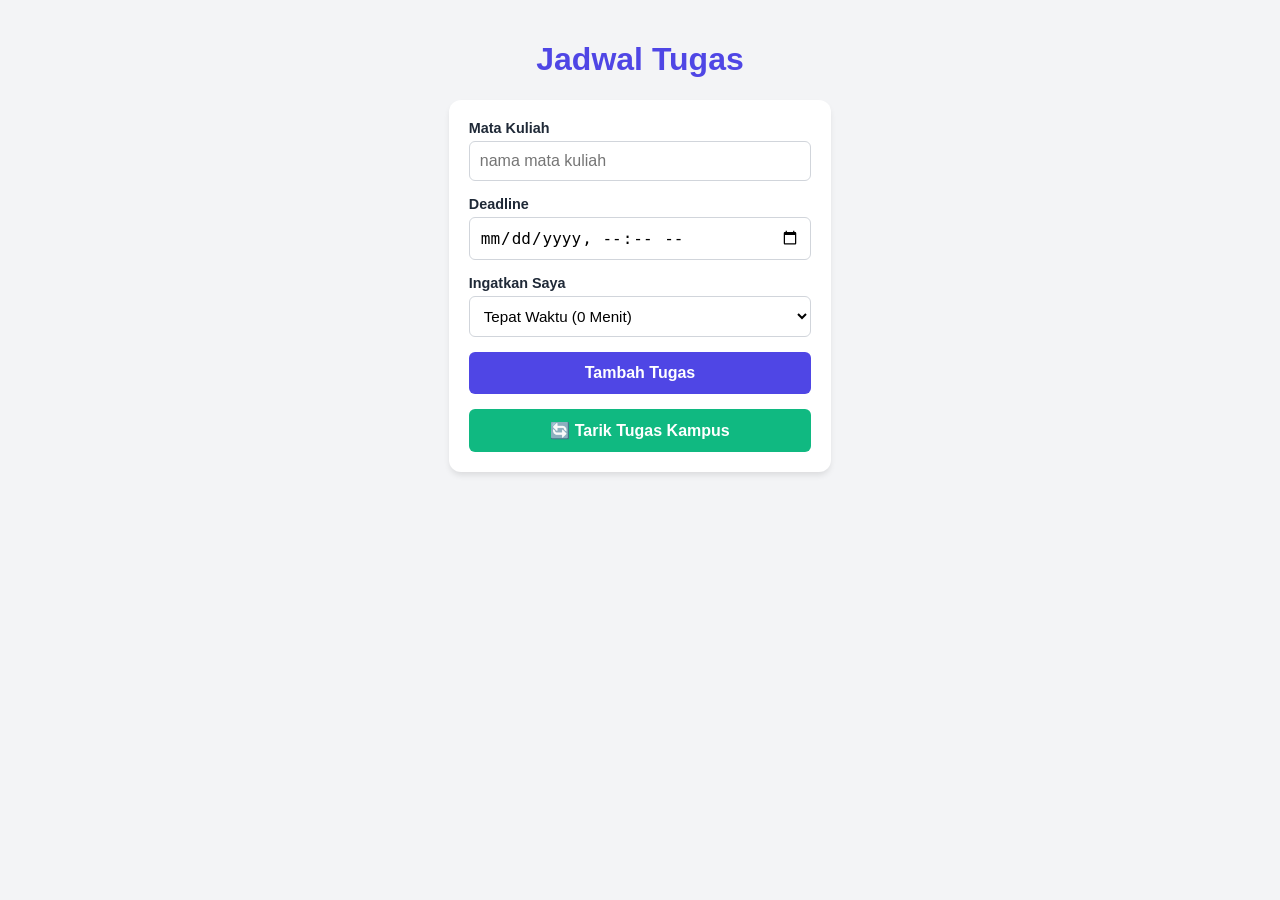
<file: jadwalTugas.html>
<!DOCTYPE html>
<html lang="id">
<head>
    <meta charset="UTF-8">
    <meta name="viewport" content="width=device-width, initial-scale=1.0">
    <title>Jadwal Tugas</title>
    <link rel="stylesheet" href="jadwalTugas.css">
</head>
<body>

<div class="main-container">
    
    <div class="left-section">
        <h1>Jadwal Tugas</h1>
    
    <!-- Elemen Baru: Indikator Loading Spinner -->
    <div id="loadingSpinner" class="spinner-container" style="display: none;">
        <div class="spinner"></div>
        <p>Menyelaraskan tugas dari LMS PPNS...</p>
    </div>

    <ul id="taskList" class="task-list"></ul>
</div>    
   
    <div class="right-section">
        <div class="card">
            <div class="form-group">
                <label for="taskName">Mata Kuliah</label>
                <input type="text" id="taskName" placeholder="nama mata kuliah">
            </div>
            <div class="form-group">
                <label for="taskDeadline">Deadline</label>
                <input type="datetime-local" id="taskDeadline">
            </div>
            
            <div class="form-group">
                <label for="reminderOffset">Ingatkan Saya</label>
                <select id="reminderOffset" class="styled-select">
                    <option value="0">Tepat Waktu (0 Menit)</option>
                    <option value="30">30 Menit Sebelum</option>
                    <option value="60">1 Jam Sebelum</option>
                    <option value="1440">1 Hari Sebelum</option>
                </select>
            </div>
            <button onclick="addTask()">Tambah Tugas</button>

             <button onclick="syncCampusTask()" style="background-color: #10b981; margin-top: 15px;">🔄 Tarik Tugas Kampus</button>
        </div>
    </div>
</div>

<script src="jadwalTugas.js"></script>
</body>
</html>
</file>
<file: jadwalTugas.css>
:root {
    --primary: #4f46e5;
    --primary-hover: #4338ca;
    --bg: #f3f4f6;
    --card-bg: #ffffff;
    --text: #1f2937;
    --text-muted: #6b7280;
}

body {
    font-family: 'Segoe UI', Tahoma, Geneva, Verdana, sans-serif;
    background-color: var(--bg);
    color: var(--text);
    margin: 0;
    padding: 20px;
    display: flex;
    justify-content: center;
}

.container {
    width: 100%;
    max-width: 500px;
}

h1, h2 {
    text-align: center;
    color: var(--primary);
}

.card {
    background: var(--card-bg);
    padding: 20px;
    border-radius: 12px;
    box-shadow: 0 4px 6px -1px rgba(0, 0, 0, 0.1);
    margin-bottom: 20px;
}

.form-group {
    margin-bottom: 15px;
}

label {
    display: block;
    margin-bottom: 5px;
    font-weight: 600;
    font-size: 0.9rem;
}

input {
    width: 100%;
    padding: 10px;
    border: 1px solid #d1d5db;
    border-radius: 6px;
    box-sizing: border-box;
    font-size: 1rem;
}

button {
    width: 100%;
    padding: 12px;
    background-color: var(--primary);
    color: white;
    border: none;
    border-radius: 6px;
    font-size: 1rem;
    font-weight: bold;
    cursor: pointer;
    transition: background 0.2s;
}

button:hover {
    background-color: var(--primary-hover);
}

.task-list {
    list-style: none;
    padding: 0;
    margin: 0;
}

.task-item {
    background: var(--card-bg);
    padding: 15px;
    border-radius: 8px;
    margin-bottom: 10px;
    box-shadow: 0 2px 4px rgba(0,0,0,0.05);
    display: flex;
    justify-content: space-between;
    align-items: center;
    border-left: 5px solid var(--primary);
}

.task-info p {
    margin: 0 0 5px 0;
}

.task-title {
    font-weight: bold;
}

.task-time {
    font-size: 0.85rem;
    color: var(--text-muted);
}

.btn-delete {
    background: #ef4444;
    color: white;
    border: none;
    padding: 5px 10px;
    border-radius: 4px;
    cursor: pointer;
    font-size: 0.85rem;
    width: auto;
}

.btn-delete:hover {
    background: #dc2626;
}


.styled-select {
    width: 100%;
    padding: 10px;
    border: 1px solid #d1d5db;
    border-radius: 6px;
    box-sizing: border-box;
    font-size: 0.95rem;
    background-color: white;
    cursor: pointer;
}

/* ========================================================
   ANIMASI LOADING SPINNER
   ======================================================== */
.spinner-container {
    display: flex;
    flex-direction: column;
    align-items: center;
    justify-content: center;
    padding: 20px;
    color: var(--primary);
    font-weight: 500;
    font-size: 0.9rem;
    gap: 12px;
}

.spinner {
    width: 35px;
    height: 35px;
    border: 4px solid rgba(79, 70, 229, 0.1);
    border-left-color: var(--primary); /* Menggunakan warna ungu utama website Anda */
    border-radius: 50%;
    animation: putar 0.8s linear infinite;
}

@keyframes putar {
    to {
        transform: rotate(360deg);
    }
}
</file>
